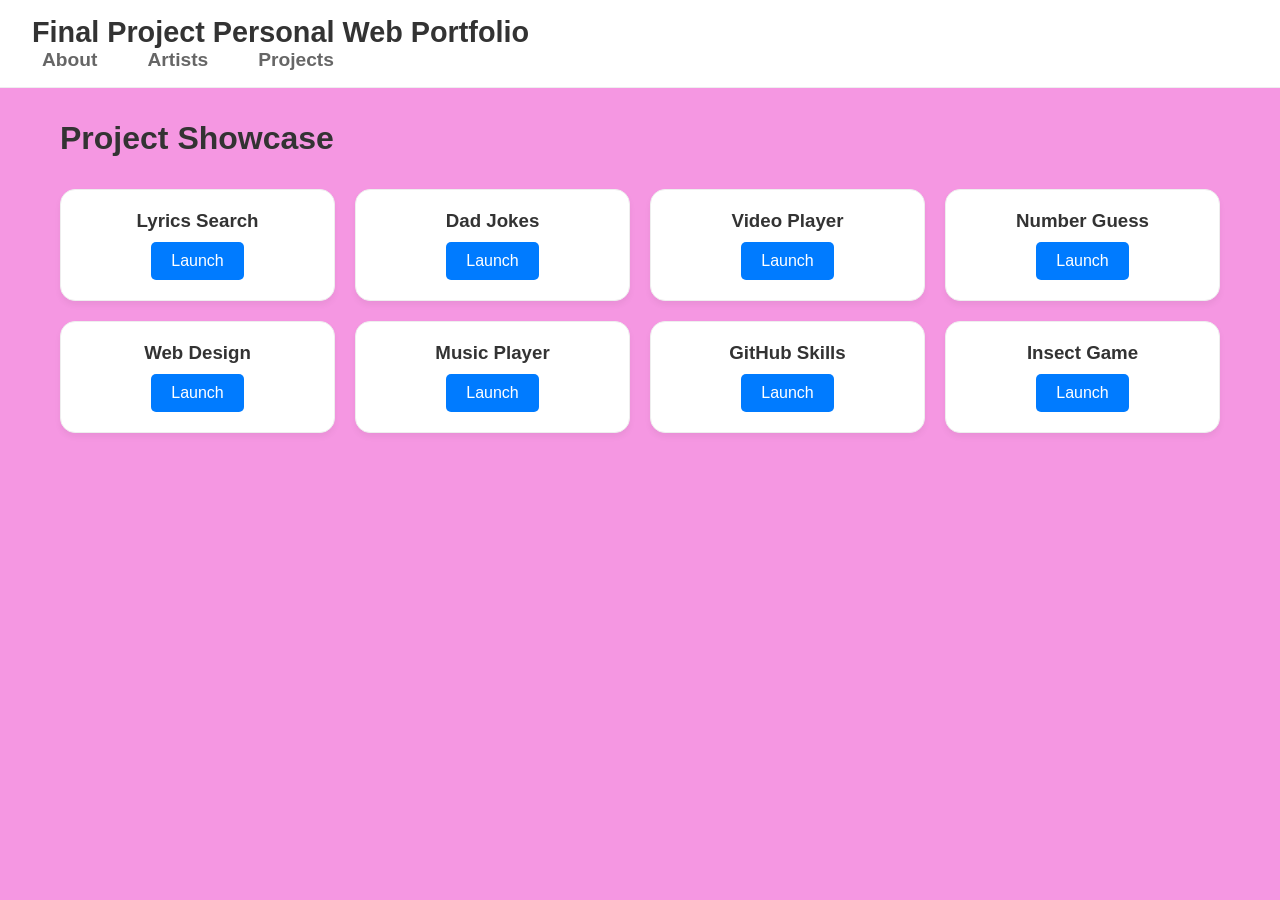
<file: projects.html>
<!DOCTYPE html>
<html lang="en">

<head>
    <meta charset="UTF-8">
    <meta name="viewport" content="width=device-width, initial-scale=1.0">
    <title>Personal Web Portfolio</title>
    <link rel="stylesheet" href="style.css">
    <script src="script.js"></script>
</head>

<body class="projects-layout">
    <header>
        <nav>
            <div class="logo">Final Project Personal Web Portfolio</div>
            <ul id="nav-links">
                <li><a href="index.html">About</a></li>
                <li><a href="index.html#favorites">Artists</a></li>
                <li><a href="projects.html">Projects</a></li>
            </ul>
        </nav>
    </header>

    <main class="project-wrapper">
        <section id="project-list">
            <h2>Project Showcase</h2>
            <div class="project-grid">
                <div class="project-card">
                    <h3>Lyrics Search</h3><a href="https://stewarteg-a11y.github.io/lyrics-search-app/" target="_blank"
                        class="btn">Launch</a>
                </div>
                <div class="project-card">
                    <h3>Dad Jokes</h3><a href="https://stewarteg-a11y.github.io/Dad-Jokes/" target="_blank"
                        class="btn">Launch</a>
                </div>
                <div class="project-card">
                    <h3>Video Player</h3><a href="https://stewarteg-a11y.github.io/custom-video-player/" target="_blank"
                        class="btn">Launch</a>
                </div>
                <div class="project-card">
                    <h3>Number Guess</h3><a href="https://stewarteg-a11y.github.io/speak-number-guessing-game/"
                        target="_blank" class="btn">Launch</a>
                </div>
                <div class="project-card">
                    <h3>Web Design</h3><a href="https://stewarteg-a11y.github.io/webdesign/" target="_blank"
                        class="btn">Launch</a>
                </div>
                <div class="project-card">
                    <h3>Music Player</h3><a href="https://stewarteg-a11y.github.io/music-player/" target="_blank"
                        class="btn">Launch</a>
                </div>
                <div class="project-card">
                    <h3>GitHub Skills</h3><a href="https://stewarteg-a11y.github.io/skills-introduction-to-github/"
                        target="_blank" class="btn">Launch</a>
                </div>
                <div class="project-card">
                    <h3>Insect Game</h3><a href="https://stewarteg-a11y.github.io/insect-catch-game/" target="_blank"
                        class="btn">Launch</a>
                </div>
            </div>
        </section>
    </main>
</body>

</html>
</file>
<file: style.css>
* {
    margin: 0;
    padding: 0;
    box-sizing: border-box;
}

html,
body {
    font-family: 'Segoe UI', sans-serif;
    background-color: #f597e2;
    color: #333;
}

header {
    position: fixed;
    top: 0;
    width: 100%;
    z-index: 1000;
    background: white;
    padding: 1rem 2rem;
    display: flex;
    justify-content: space-between;
    align-items: center;
    border-bottom: 1px solid #eee;
}

#nav-links {
    display: flex;
    list-style: none;
    gap: 30px;
}

#nav-links a {
    text-decoration: none;
    color: #666;
    font-weight: 600;
    font-size: 1.2rem;
    padding: 5px 10px;
    transition: all 0.3s ease;
}

#nav-links a:hover {
    color: #007bff;
    transform: scale(1.1);
}

.logo {
    font-size: 1.8rem;
    font-weight: 800;
    color: #333;
}

.home-layout {
    overflow: hidden;
}

.home-layout .container {
    height: 100vh;
    overflow-y: scroll;
    scroll-snap-type: y mandatory;
}

.home-layout .page {
    height: 100vh;
    scroll-snap-align: start;
    display: flex;
    justify-content: center;
    align-items: center;
    opacity: 0;
    transform: translateY(30px);
    transition: all 0.8s ease-out;
}

.home-layout .page.visible {
    opacity: 1;
    transform: translateY(0);
}

.projects-layout {
    overflow-y: auto;
}

.projects-layout .project-wrapper {
    padding: 120px 20px 60px;
    max-width: 1200px;
    margin: 0 auto;
}

.content-wrapper {
    text-align: center;
    max-width: 900px;
}

.artist-grid,
.project-grid {
    display: grid;
    grid-template-columns: repeat(auto-fit, minmax(250px, 1fr));
    gap: 20px;
    margin-top: 2rem;
}

.artist-card,
.project-card {
    padding: 20px;
    border: 1px solid #eee;
    border-radius: 15px;
    background: white;
    box-shadow: 0 4px 6px rgba(0, 0, 0, 0.05);
    text-align: center;
}

.artist-img {
    width: 100px;
    height: 100px;
    border-radius: 50%;
    object-fit: cover;
    margin-bottom: 1rem;
}

.btn {
    display: inline-block;
    padding: 10px 20px;
    background: #007bff;
    color: white;
    text-decoration: none;
    border-radius: 5px;
    margin-top: 10px;
}

h1 {
    font-size: 3rem;
    margin-bottom: 1rem;
}

h2 {
    font-size: 2rem;
    margin-bottom: 1rem;
}
</file>
